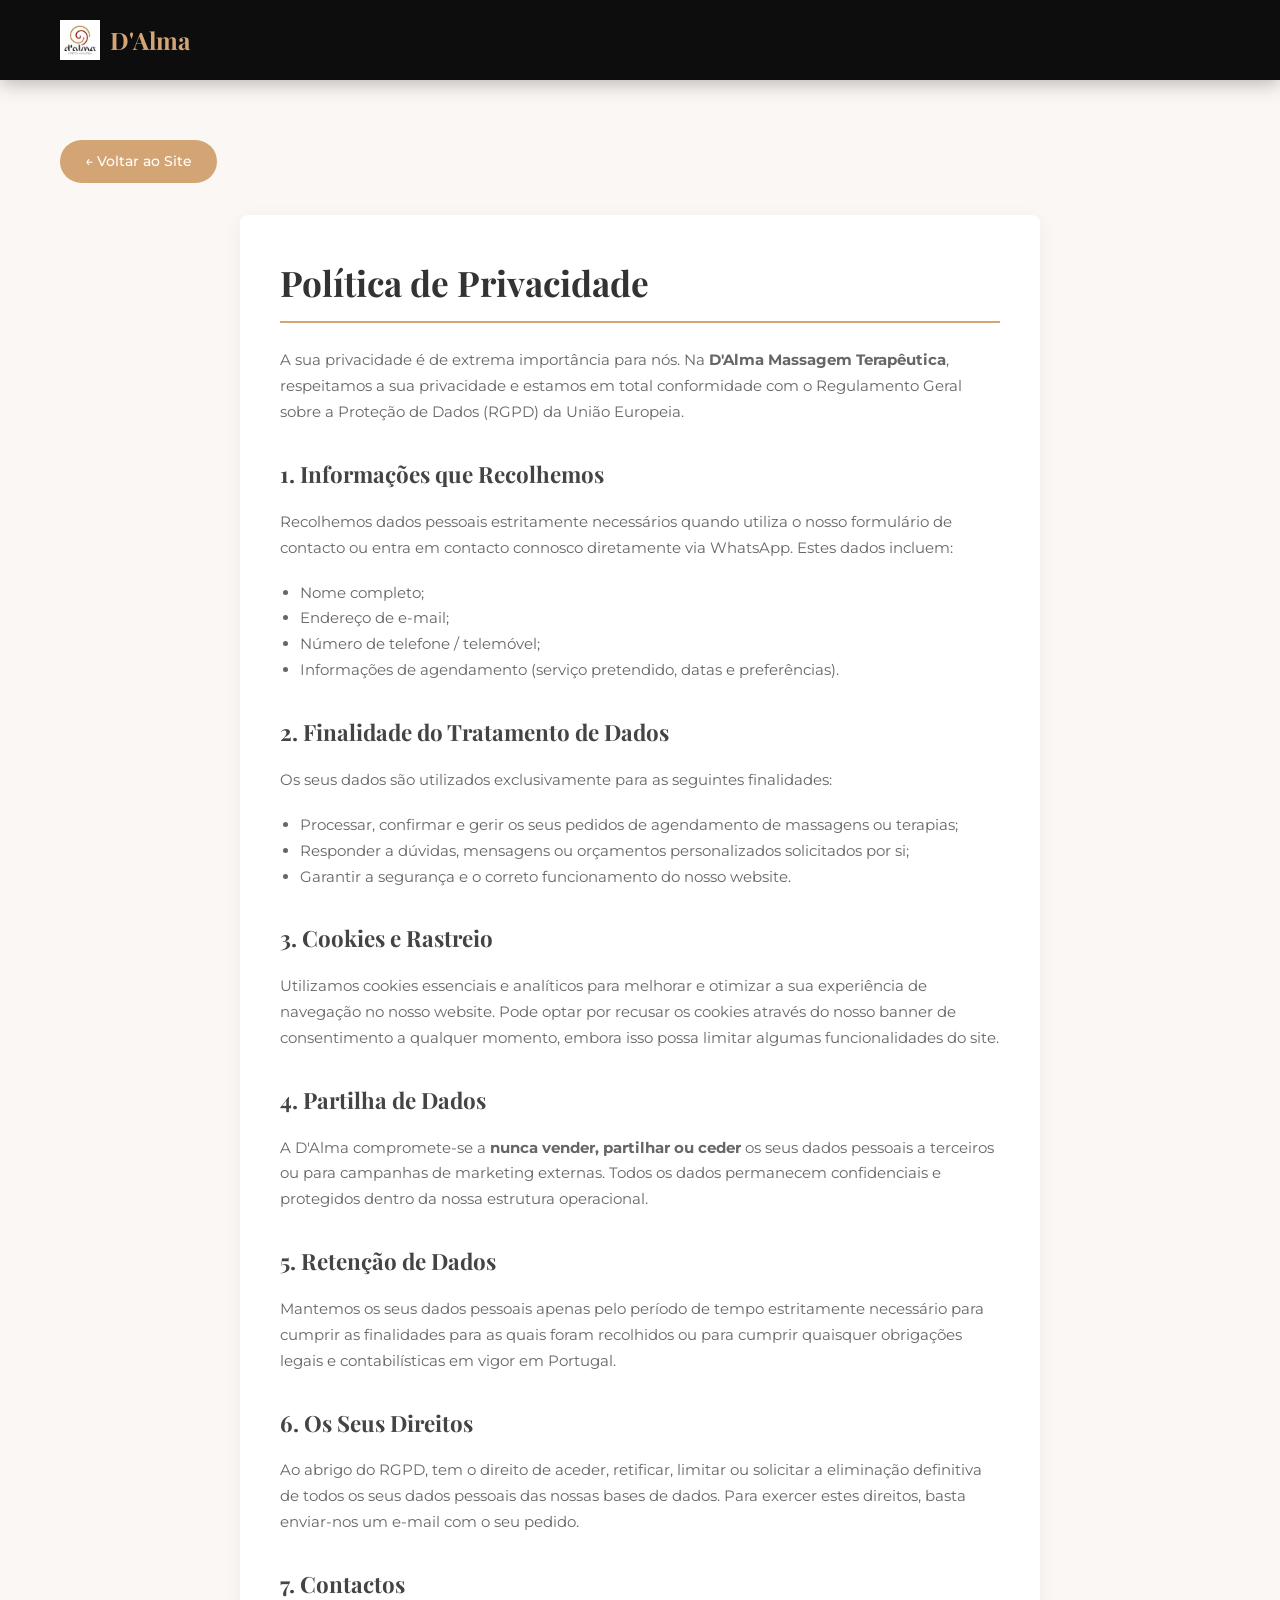
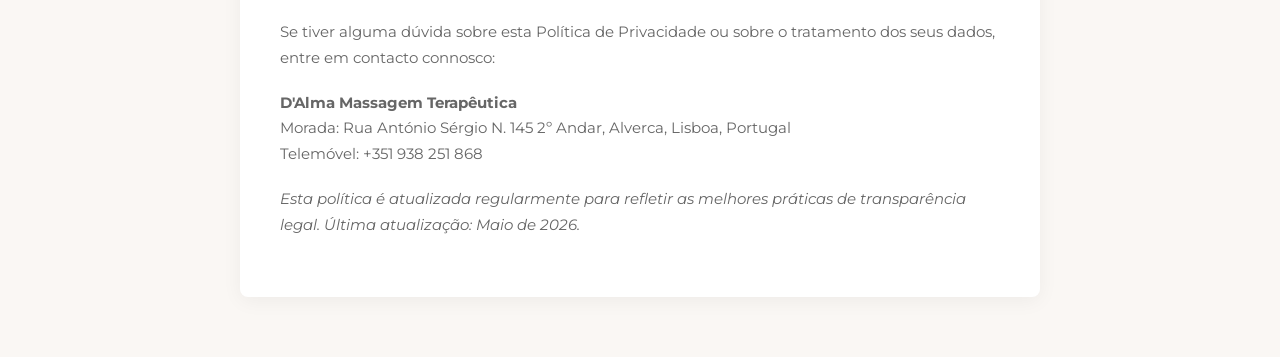
<file: politica-de-privacidade.html>
<!DOCTYPE html>
<html lang="pt-PT">
<head>
    <meta charset="UTF-8">
    <meta name="viewport" content="width=device-width, initial-scale=1.0">
    <title>Política de Privacidade - D'Alma Massagem Terapêutica</title>
    <meta name="robots" content="noindex, follow">
    <link rel="stylesheet" href="styles.css">
    <link href="https://fonts.googleapis.com/css2?family=Playfair+Display:wght@400;700&family=Montserrat:wght@300;400;500;600&display=swap" rel="stylesheet">
    <style>
        /* Dedicated Clean Styles for Legal Content Pages */
        .legal-page {
            padding: 140px 0 60px 0;
            background-color: #faf7f4;
            min-height: 100vh;
        }
        .legal-container {
            max-width: 800px;
            margin: 0 auto;
            background: #ffffff;
            padding: 40px;
            border-radius: 8px;
            box-shadow: 0 4px 20px rgba(0,0,0,0.05);
        }
        .legal-container h1 {
            font-family: 'Playfair Display', serif;
            color: #333;
            margin-bottom: 1.5rem;
            border-bottom: 2px solid #d4a574;
            padding-bottom: 10px;
            font-size: 2.2rem;
        }
        .legal-container h2 {
            font-family: 'Playfair Display', serif;
            color: #444;
            margin-top: 2rem;
            margin-bottom: 1rem;
            font-size: 1.4rem;
        }
        .legal-container p, .legal-container ul {
            font-family: 'Montserrat', sans-serif;
            color: #666;
            font-size: 0.95rem;
            line-height: 1.7;
            margin-bottom: 1.2rem;
        }
        .legal-container ul {
            padding-left: 20px;
        }
        .back-btn {
            display: inline-flex;
            align-items: center;
            background: #d4a574;
            color: #fff;
            text-decoration: none;
            padding: 10px 25px;
            border-radius: 25px;
            font-weight: 500;
            font-size: 0.9rem;
            margin-bottom: 2rem;
            transition: all 0.3s ease;
        }
        .back-btn:hover {
            background: #c19660;
            transform: translateY(-2px);
        }
        @media (max-width: 768px) {
            .legal-page { padding-top: 100px; }
            .legal-container { padding: 20px; }
        }
    </style>
</head>
<body>

    <nav class="navbar" style="background: rgba(0, 0, 0, 0.95);">
        <div class="nav-container">
            <div class="nav-logo">
                <img src="images/logo.jpg" alt="D'Alma Logo" class="nav-logo-img">
                <span>D'Alma</span>
            </div>
        </div>
    </nav>

    <main class="legal-page">
        <div class="container">
            <a href="index.html" class="back-btn">← Voltar ao Site</a>
            
            <div class="legal-container">
                <h1>Política de Privacidade</h1>
                <p>A sua privacidade é de extrema importância para nós. Na <strong>D'Alma Massagem Terapêutica</strong>, respeitamos a sua privacidade e estamos em total conformidade com o Regulamento Geral sobre a Proteção de Dados (RGPD) da União Europeia.</p>
                
                <h2>1. Informações que Recolhemos</h2>
                <p>Recolhemos dados pessoais estritamente necessários quando utiliza o nosso formulário de contacto ou entra em contacto connosco diretamente via WhatsApp. Estes dados incluem:</p>
                <ul>
                    <li>Nome completo;</li>
                    <li>Endereço de e-mail;</li>
                    <li>Número de telefone / telemóvel;</li>
                    <li>Informações de agendamento (serviço pretendido, datas e preferências).</li>
                </ul>

                <h2>2. Finalidade do Tratamento de Dados</h2>
                <p>Os seus dados são utilizados exclusivamente para as seguintes finalidades:</p>
                <ul>
                    <li>Processar, confirmar e gerir os seus pedidos de agendamento de massagens ou terapias;</li>
                    <li>Responder a dúvidas, mensagens ou orçamentos personalizados solicitados por si;</li>
                    <li>Garantir a segurança e o correto funcionamento do nosso website.</li>
                </ul>

                <h2>3. Cookies e Rastreio</h2>
                <p>Utilizamos cookies essenciais e analíticos para melhorar e otimizar a sua experiência de navegação no nosso website. Pode optar por recusar os cookies através do nosso banner de consentimento a qualquer momento, embora isso possa limitar algumas funcionalidades do site.</p>

                <h2>4. Partilha de Dados</h2>
                <p>A D'Alma compromete-se a <strong>nunca vender, partilhar ou ceder</strong> os seus dados pessoais a terceiros ou para campanhas de marketing externas. Todos os dados permanecem confidenciais e protegidos dentro da nossa estrutura operacional.</p>

                <h2>5. Retenção de Dados</h2>
                <p>Mantemos os seus dados pessoais apenas pelo período de tempo estritamente necessário para cumprir as finalidades para as quais foram recolhidos ou para cumprir quaisquer obrigações legais e contabilísticas em vigor em Portugal.</p>

                <h2>6. Os Seus Direitos</h2>
                <p>Ao abrigo do RGPD, tem o direito de aceder, retificar, limitar ou solicitar a eliminação definitiva de todos os seus dados pessoais das nossas bases de dados. Para exercer estes direitos, basta enviar-nos um e-mail com o seu pedido.</p>

                <h2>7. Contactos</h2>
                <p>Se tiver alguma dúvida sobre esta Política de Privacidade ou sobre o tratamento dos seus dados, entre em contacto connosco:</p>
                <p>
                    <strong>D'Alma Massagem Terapêutica</strong><br>
                    Morada: Rua António Sérgio N. 145 2º Andar, Alverca, Lisboa, Portugal<br>
                    Telemóvel: +351 938 251 868
                </p>
                <p><em>Esta política é atualizada regularmente para refletir as melhores práticas de transparência legal. Última atualização: Maio de 2026.</em></p>
            </div>
        </div>
    </main>

</body>
</html>
</file>
<file: styles.css>
/* Reset and Base Styles */
* {
    margin: 0;
    padding: 0;
    box-sizing: border-box;
}

body {
    font-family: 'Montserrat', sans-serif;
    line-height: 1.6;
    color: #333;
    background-color: #fff;
}

.container {
    max-width: 1200px;
    margin: 0 auto;
    padding: 0 20px;
}

/* Navigation */
.navbar {
    position: fixed;
    top: 0;
    width: 100%;
    background: rgba(0, 0, 0, 0.9);
    backdrop-filter: blur(10px);
    box-shadow: 0 2px 20px rgba(0, 0, 0, 0.3);
    z-index: 1000;
    transition: all 0.3s ease;
}

.nav-container {
    max-width: 1200px;
    margin: 0 auto;
    padding: 0 20px;
    display: flex;
    justify-content: space-between;
    align-items: center;
    height: 80px;
}

.nav-logo {
    display: flex;
    align-items: center;
    font-family: 'Playfair Display', serif;
    font-size: 1.5rem;
    font-weight: 700;
    color: #d4a574;
}

.logo-placeholder {
    width: 50px;
    height: 50px;
    background: rgba(255, 255, 255, 0.1);
    border: 2px solid rgba(255, 255, 255, 0.3);
    border-radius: 10px;
    display: flex;
    justify-content: center;
    align-items: center;
    margin-right: 15px;
    transition: all 0.3s ease;
}

.logo-placeholder span {
    color: white;
    font-size: 0.8rem;
    font-weight: 600;
    letter-spacing: 1px;
}

.logo-placeholder:hover {
    background: rgba(255, 255, 255, 0.2);
    border-color: rgba(255, 255, 255, 0.5);
}

/* Logo Images */
.nav-logo-img {
    height: 40px;
    width: auto;
    margin-right: 10px;
    vertical-align: middle;
}

.actual-logo {
    height: 50px;
    width: auto;
    margin-right: 10px;
    vertical-align: middle;
}

.nav-logo i {
    margin-right: 10px;
    font-size: 1.8rem;
}

.nav-menu {
    display: flex;
    list-style: none;
    gap: 2rem;
}

.nav-menu a {
    text-decoration: none;
    color: #ffffff;
    font-weight: 500;
    transition: color 0.3s ease;
    position: relative;
}

.nav-menu a:hover {
    color: #d4a574;
}

.nav-menu a::after {
    content: '';
    position: absolute;
    bottom: -5px;
    left: 0;
    width: 0;
    height: 2px;
    background: #d4a574;
    transition: width 0.3s ease;
}

.nav-menu a:hover::after {
    width: 100%;
}

.nav-phone {
    margin-left: 1rem;
}

.nav-phone a {
    background: #d4a574;
    color: white !important;
    padding: 8px 16px;
    border-radius: 25px;
    transition: all 0.3s ease;
}

.nav-phone a:hover {
    background: #c19660 !important;
    transform: translateY(-2px);
}

.nav-phone a::after {
    display: none;
}

.nav-phone i {
    margin-right: 8px;
}

.hamburger {
    display: none;
    flex-direction: column;
    cursor: pointer;
}

.hamburger span {
    width: 25px;
    height: 3px;
    background: #ffffff;
    margin: 3px 0;
    transition: 0.3s;
}

/* Hero Section */
.hero {
    min-height: 100vh;
    display: flex;
    align-items: center;
    position: relative;
    overflow: hidden;
    margin-top: 80px;
}

.hero-background {
    position: absolute;
    top: 0;
    left: 0;
    width: 100%;
    height: 100%;
    background: linear-gradient(135deg, #8b5a3c 0%, #d4a574 50%, #e8c4a0 100%);
    z-index: -2;
}

.hero-overlay {
    position: absolute;
    top: 0;
    left: 0;
    width: 100%;
    height: 100%;
    background: rgba(0, 0, 0, 0.4);
    z-index: -1;
}

.hero-content {
    display: flex;
    align-items: center;
    justify-content: space-between;
    max-width: 1200px;
    margin: 0 auto;
    padding: 0 20px;
    width: 100%;
    z-index: 1;
    position: relative;
}

.hero-text {
    flex: 1;
    max-width: 600px;
    color: white;
}

.hero h1 {
    font-family: 'Playfair Display', serif;
    font-size: 4rem;
    font-weight: 700;
    color: white;
    margin-bottom: 1.5rem;
    line-height: 1.1;
    text-shadow: 2px 2px 4px rgba(0, 0, 0, 0.3);
}

.hero-subtitle {
    font-size: 1.3rem;
    color: rgba(255, 255, 255, 0.9);
    margin-bottom: 2.5rem;
    font-weight: 300;
    line-height: 1.5;
}

.hero-buttons {
    display: flex;
    gap: 1rem;
    flex-wrap: wrap;
}

.cta-button {
    padding: 15px 40px;
    font-size: 1rem;
    font-weight: 600;
    border-radius: 50px;
    cursor: pointer;
    transition: all 0.3s ease;
    border: none;
    text-decoration: none;
    display: inline-block;
}

.cta-button.primary {
    background: #d4a574;
    color: white;
    box-shadow: 0 4px 15px rgba(212, 165, 116, 0.4);
}

.cta-button.primary:hover {
    background: #c19660;
    transform: translateY(-2px);
    box-shadow: 0 6px 20px rgba(212, 165, 116, 0.5);
}

.cta-button.secondary {
    background: transparent;
    color: white;
    border: 2px solid white;
    box-shadow: 0 4px 15px rgba(255, 255, 255, 0.2);
}

.cta-button.secondary:hover {
    background: white;
    color: #d4a574;
    transform: translateY(-2px);
    box-shadow: 0 6px 20px rgba(255, 255, 255, 0.3);
}

.hero-image {
    flex: 1;
    display: flex;
    justify-content: center;
    align-items: center;
}

.hero-placeholder {
    width: 400px;
    height: 400px;
    background: rgba(255, 255, 255, 0.1);
    border: 3px solid rgba(255, 255, 255, 0.3);
    border-radius: 50%;
    display: flex;
    justify-content: center;
    align-items: center;
    box-shadow: 0 20px 40px rgba(0, 0, 0, 0.3);
    backdrop-filter: blur(5px);
}

.hero-placeholder i {
    font-size: 4rem;
    color: white;
}

.hero-scroll {
    position: absolute;
    bottom: 30px;
    left: 50%;
    transform: translateX(-50%);
    z-index: 2;
}

.scroll-indicator {
    display: flex;
    flex-direction: column;
    align-items: center;
    color: white;
    font-size: 0.9rem;
    font-weight: 300;
    animation: bounce 2s infinite;
}

.scroll-indicator i {
    margin-top: 8px;
    font-size: 1.2rem;
}

@keyframes bounce {
    0%, 20%, 50%, 80%, 100% {
        transform: translateX(-50%) translateY(0);
    }
    40% {
        transform: translateX(-50%) translateY(-10px);
    }
    60% {
        transform: translateX(-50%) translateY(-5px);
    }
}

/* Services Section */
.services {
    padding: 100px 0;
    background: white;
}

.services h2 {
    font-family: 'Playfair Display', serif;
    font-size: 3rem;
    text-align: center;
    margin-bottom: 3rem;
    color: #333;
}

.services-grid {
    display: grid;
    grid-template-columns: repeat(auto-fit, minmax(280px, 1fr));
    gap: 2rem;
    align-items: stretch;
}

.service-card {
    background: #fafafa;
    padding: 2rem;
    border-radius: 15px;
    text-align: center;
    transition: all 0.3s ease;
    border: 1px solid #f0f0f0;
    display: flex;
    flex-direction: column;
    height: 100%;
}

.service-card:hover {
    transform: translateY(-10px);
    box-shadow: 0 15px 30px rgba(0, 0, 0, 0.1);
}

.service-image {
    width: 100%;
    height: 200px;
    overflow: hidden;
    border-radius: 10px;
    margin-bottom: 1.5rem;
}

.service-image img {
    width: 100%;
    height: 100%;
    object-fit: cover;
    transition: transform 0.3s ease;
}

.service-card:hover .service-image img {
    transform: scale(1.05);
}

.service-card h3 {
    font-family: 'Playfair Display', serif;
    font-size: 1.5rem;
    margin-bottom: 1rem;
    color: #333;
}

.service-card p {
    color: #666;
    line-height: 1.6;
    flex-grow: 1;
    display: flex;
    flex-direction: column;
    justify-content: flex-start;
    text-align: left;
    margin-bottom: 1.5rem;
}

.learn-more-btn {
    background: #d4a574;
    color: white;
    border: none;
    padding: 12px 24px;
    border-radius: 25px;
    font-size: 0.9rem;
    font-weight: 600;
    cursor: pointer;
    transition: all 0.3s ease;
    margin-top: auto;
}

.learn-more-btn:hover {
    background: #c19660;
    transform: translateY(-2px);
    box-shadow: 0 4px 15px rgba(212, 165, 116, 0.4);
}

/* Our Space Section */
.our-space {
    padding: 100px 0;
    background: #fdf6f0;
}

.our-space h2 {
    font-family: 'Playfair Display', serif;
    font-size: 3rem;
    text-align: center;
    margin-bottom: 3rem;
    color: #333;
}

.space-grid {
    display: grid;
    grid-template-columns: repeat(auto-fit, minmax(250px, 1fr));
    gap: 2rem;
}

.space-item {
    position: relative;
    overflow: hidden;
    border-radius: 15px;
    box-shadow: 0 10px 25px rgba(0, 0, 0, 0.1);
}

.space-image {
    width: 100%;
    height: 250px;
    overflow: hidden;
    border-radius: 15px;
}

.space-image img {
    width: 100%;
    height: 100%;
    object-fit: cover;
    object-position: center;
    transition: transform 0.3s ease;
    filter: brightness(0.95) contrast(0.98);
    cursor: pointer;
}

.space-item:hover .space-image img {
    transform: scale(1.05);
    filter: brightness(1) contrast(1);
}

.space-placeholder {
    width: 100%;
    height: 250px;
    background: linear-gradient(135deg, #f0f0f0 0%, #e0e0e0 100%);
    display: flex;
    justify-content: center;
    align-items: center;
    transition: all 0.3s ease;
}

.space-placeholder i {
    font-size: 3rem;
    color: #d4a574;
    transition: all 0.3s ease;
}

.space-item:hover .space-placeholder {
    background: linear-gradient(135deg, #e8e8e8 0%, #d8d8d8 100%);
    transform: translateY(-5px);
    box-shadow: 0 15px 30px rgba(0, 0, 0, 0.15);
}

.space-item:hover .space-placeholder i {
    transform: scale(1.1);
    color: #c19660;
}

/* Gallery Section */
.gallery {
    padding: 100px 0;
    background: #fdf6f0;
}

.gallery h2 {
    font-family: 'Playfair Display', serif;
    font-size: 3rem;
    text-align: center;
    margin-bottom: 3rem;
    color: #333;
}

.gallery-grid {
    display: grid;
    grid-template-columns: repeat(auto-fit, minmax(300px, 1fr));
    gap: 2rem;
}

.gallery-item {
    position: relative;
    overflow: hidden;
    border-radius: 15px;
    box-shadow: 0 10px 25px rgba(0, 0, 0, 0.1);
}

.gallery-image {
    width: 100%;
    height: 300px;
    overflow: hidden;
    border-radius: 15px;
}

.gallery-image img {
    width: 100%;
    height: 100%;
    object-fit: cover;
    object-position: center;
    transition: transform 0.3s ease;
    cursor: pointer;
}

.gallery-item:hover .gallery-image img {
    transform: scale(1.05);
}

/* Show More Button */
.show-more-btn {
    display: block;
    margin: 2rem auto 0;
    padding: 12px 30px;
    background: #d4a574;
    color: white;
    border: none;
    border-radius: 25px;
    font-size: 1rem;
    font-weight: 600;
    cursor: pointer;
    transition: all 0.3s ease;
    text-align: center;
}

.show-more-btn:hover {
    background: #c19660;
    transform: translateY(-2px);
    box-shadow: 0 4px 15px rgba(212, 165, 116, 0.4);
}

.gallery-placeholder {
    width: 100%;
    height: 300px;
    background: linear-gradient(135deg, #e8c4a0 0%, #d4a574 100%);
    display: flex;
    justify-content: center;
    align-items: center;
    transition: transform 0.3s ease;
}

.gallery-item:hover .gallery-placeholder {
    transform: scale(1.05);
}

.gallery-placeholder i {
    font-size: 3rem;
    color: white;
}

/* Pricing Section */
.pricing {
    padding: 100px 0;
    background: white;
}

.pricing h2 {
    font-family: 'Playfair Display', serif;
    font-size: 3rem;
    text-align: center;
    margin-bottom: 3rem;
    color: #333;
}

.pricing-grid {
    display: grid;
    grid-template-columns: repeat(auto-fit, minmax(300px, 1fr));
    gap: 2rem;
    max-width: 1000px;
    margin: 0 auto;
}

.pricing-card {
    background: #fafafa;
    padding: 2.5rem;
    border-radius: 15px;
    text-align: center;
    transition: all 0.3s ease;
    border: 2px solid transparent;
}

.pricing-card:hover {
    transform: translateY(-5px);
    box-shadow: 0 15px 30px rgba(0, 0, 0, 0.1);
}

.pricing-card.featured {
    border-color: #d4a574;
    background: linear-gradient(135deg, #fdf6f0 0%, #fafafa 100%);
}

.pricing-card h3 {
    font-family: 'Playfair Display', serif;
    font-size: 1.8rem;
    margin-bottom: 1rem;
    color: #333;
}

.price {
    font-size: 3rem;
    font-weight: 700;
    color: #d4a574;
    margin-bottom: 2rem;
}

.pricing-card ul {
    list-style: none;
    margin-bottom: 2rem;
}

.pricing-card li {
    padding: 0.5rem 0;
    color: #666;
    border-bottom: 1px solid #eee;
}

.pricing-card li:last-child {
    border-bottom: none;
}

/* Contact Section */
.contact {
    padding: 100px 0;
    background: #fdf6f0;
}

.contact h2 {
    font-family: 'Playfair Display', serif;
    font-size: 3rem;
    text-align: center;
    margin-bottom: 3rem;
    color: #333;
}

.contact-content {
    display: grid;
    grid-template-columns: 1fr 1fr;
    gap: 4rem;
    max-width: 1000px;
    margin: 0 auto;
}

.contact-info {
    display: flex;
    flex-direction: column;
    gap: 2rem;
}

.contact-item {
    display: flex;
    align-items: flex-start;
    gap: 1rem;
}

.contact-item i {
    font-size: 1.5rem;
    color: #d4a574;
    margin-top: 0.5rem;
}

.contact-item h4 {
    font-family: 'Playfair Display', serif;
    font-size: 1.2rem;
    margin-bottom: 0.5rem;
    color: #333;
}

.contact-item p {
    color: #666;
    line-height: 1.6;
}

.contact-form {
    background: white;
    padding: 2rem;
    border-radius: 15px;
    box-shadow: 0 10px 25px rgba(0, 0, 0, 0.1);
}

.contact-form input,
.contact-form select,
.contact-form textarea {
    width: 100%;
    padding: 1rem;
    margin-bottom: 1rem;
    border: 1px solid #ddd;
    border-radius: 8px;
    font-family: 'Montserrat', sans-serif;
    font-size: 1rem;
    transition: border-color 0.3s ease;
}

.contact-form input:focus,
.contact-form select:focus,
.contact-form textarea:focus {
    outline: none;
    border-color: #d4a574;
}

.submit-btn {
    width: 100%;
    background: #d4a574;
    color: white;
    border: none;
    padding: 1rem;
    font-size: 1rem;
    font-weight: 600;
    border-radius: 8px;
    cursor: pointer;
    transition: all 0.3s ease;
}

.submit-btn:hover {
    background: #c19660;
}
/* Contact Map Container */
.contact-map {
    flex: 1;
    min-width: 300px;
    height: 380px;
    border-radius: 8px;
    overflow: hidden;
    box-shadow: 0 10px 30px rgba(0, 0, 0, 0.08);
    border: 1px solid rgba(212, 165, 116, 0.15);
    transition: transform 0.3s ease;
}

.contact-map:hover {
    transform: translateY(-3px);
    border-color: rgba(212, 165, 116, 0.4);
}

.contact-map iframe {
    width: 100%;
    height: 100%;
    border: 0;
}

/* Mobile responsive fixes for contact layout layout side-by-side layout spacing */
@media (max-width: 768px) {
    .contact-content {
        display: flex;
        flex-direction: column;
        gap: 2rem;
    }
    .contact-map {
        height: 300px;
        width: 100%;
    }
}
/* WhatsApp Floating Button */
.whatsapp-float {
    position: fixed;
    bottom: 30px;
    right: 30px;
    background: linear-gradient(135deg, #25d366, #1da851);
    color: white;
    border-radius: 50px;
    width: 60px;
    height: 60px;
    display: flex;
    align-items: center;
    justify-content: center;
    box-shadow: 0 8px 25px rgba(37, 34, 33, 0.4), 0 0 20px rgba(0, 0, 0, 0.2);
    z-index: 1000;
    transition: all 0.4s cubic-bezier(0.68, -0.55, 0.265, 1.55);
    text-decoration: none;
    animation: whatsapp-pulse 2s infinite;
    cursor: pointer;
}

.whatsapp-float:hover {
    background: linear-gradient(135deg, #1da851, #25d366);
    transform: scale(1.15) rotate(5deg);
    box-shadow: 0 12px 35px rgba(37, 34, 33, 0.5), 0 0 30px rgba(0, 0, 0, 0.3);
}

@keyframes whatsapp-pulse {
    0% {
        box-shadow: 0 0 0 0 rgba(0, 0, 0, 0.2);
    }
    50% {
        box-shadow: 0 0 0 25px rgba(37, 34, 33, 0.4);
    }
    100% {
        box-shadow: 0 0 0 0 rgba(0, 0, 0, 0.2);
    }
}

@keyframes whatsapp-bounce {
    0%, 20%, 50%, 80%, 100% {
        transform: translateY(0);
    }
    40% {
        transform: translateY(-10px);
    }
    60% {
        transform: translateY(-5px);
    }
}

.whatsapp-float i {
    font-size: 28px;
    animation: whatsapp-bounce 2s infinite;
}

/* Mobile Responsive */
@media (max-width: 768px) {
    .whatsapp-float {
        bottom: 15px;
        left: 15px;
        width: 50px;
        height: 50px;
    }
    
    .whatsapp-float i {
        font-size: 20px;
        margin-right: 6px;
    }
    
    .whatsapp-float span {
        font-size: 10px;
    }
}

/* Lightbox Styles */
.lightbox {
    display: none;
    position: fixed;
    z-index: 2000;
    left: 0;
    top: 0;
    width: 100%;
    height: 100%;
    background-color: rgba(0, 0, 0, 0.9);
    animation: fadeIn 0.3s ease;
}

.lightbox-content {
    position: relative;
    margin: auto;
    padding: 0;
    width: 90%;
    max-width: 1200px;
    height: 90%;
    max-height: 800px;
    display: flex;
    align-items: center;
    justify-content: center;
    animation: zoomIn 0.3s ease;
}

.lightbox-content img {
    max-width: 100%;
    max-height: 100%;
    object-fit: contain;
    border-radius: 10px;
    box-shadow: 0 20px 60px rgba(0, 0, 0, 0.5);
}

.lightbox-close {
    position: absolute;
    top: 20px;
    right: 35px;
    color: #f1f1f1;
    font-size: 40px;
    font-weight: bold;
    cursor: pointer;
    transition: 0.3s ease;
    z-index: 2001;
}

.lightbox-close:hover {
    color: #d4a574;
    transform: scale(1.1);
}

@keyframes fadeIn {
    from { opacity: 0; }
    to { opacity: 1; }
}

@keyframes zoomIn {
    from { transform: scale(0.8); opacity: 0; }
    to { transform: scale(1); opacity: 1; }
}

/* Footer */
.footer {
    background: #333;
    color: white;
    padding: 3rem 0 1rem;
}

.footer-content {
    display: flex;
    justify-content: space-between;
    align-items: center;
    margin-bottom: 2rem;
}

.footer-logo {
    display: flex;
    align-items: center;
    font-family: 'Playfair Display', serif;
    font-size: 1.5rem;
    font-weight: 700;
}

.footer-logo-placeholder {
    width: 40px;
    height: 40px;
    background: rgba(255, 255, 255, 0.1);
    border: 2px solid rgba(255, 255, 255, 0.3);
    border-radius: 8px;
    display: flex;
    justify-content: center;
    align-items: center;
    margin-right: 12px;
    transition: all 0.3s ease;
}

.footer-logo-placeholder span {
    color: white;
    font-size: 0.7rem;
    font-weight: 600;
    letter-spacing: 1px;
}

.footer-logo-placeholder:hover {
    background: rgba(255, 255, 255, 0.2);
    border-color: rgba(255, 255, 255, 0.5);
}

.footer-logo i {
    margin-right: 10px;
    color: #d4a574;
}

.footer-social a {
    color: white;
    font-size: 1.5rem;
    margin-left: 1rem;
    transition: color 0.3s ease;
}

.footer-social a:hover {
    color: #d4a574;
}

.footer-bottom {
    text-align: center;
    padding-top: 2rem;
    border-top: 1px solid #555;
    color: #999;
}

/* Custom Scrollbar Styling */
::-webkit-scrollbar {
    width: 8px;
}
/* Footer Legal Compliance Row */
.footer-legal {
    display: flex;
    flex-direction: column;
    align-items: center;
    text-align: center;
    gap: 1.2rem;
    padding: 1.5rem 0;
    border-top: 1px solid #444;
}

.livro-reclamacoes-link {
    color: #d4a574;
    text-decoration: none;
    font-weight: 500;
    font-size: 0.85rem;
    transition: all 0.3s ease;
    display: inline-flex;
    align-items: center;
    gap: 0.5rem;
    border: 1px solid rgba(212, 165, 116, 0.3);
    padding: 8px 20px;
    border-radius: 4px;
    background: rgba(255, 255, 255, 0.02);
}

.livro-reclamacoes-link:hover {
    color: #c19660;
    border-color: #c19660;
    background: rgba(255, 255, 255, 0.05);
}

.legal-text p {
    max-width: 850px;
    margin: 0 auto;
    font-size: 0.75rem;
    line-height: 1.5;
    color: #999;
}

.legal-text strong {
    color: #bbb;
}
::-webkit-scrollbar-track {
    background: #fdf6f0;
}

::-webkit-scrollbar-thumb {
    background: rgba(212, 165, 116, 0.4);
    border-radius: 4px;
    border: none;
}

::-webkit-scrollbar-thumb:hover {
    background: rgba(212, 165, 116, 0.6);
}

/* Dark section scrollbar (for hero section) */
.hero::-webkit-scrollbar-track {
    background: rgba(139, 90, 60, 0.3);
}

.hero::-webkit-scrollbar-thumb {
    background: rgba(212, 165, 116, 0.3);
}

.hero::-webkit-scrollbar-thumb:hover {
    background: rgba(212, 165, 116, 0.5);
}

/* Firefox scrollbar styling */
* {
    scrollbar-width: thin;
    scrollbar-color: rgba(212, 165, 116, 0.4) #fdf6f0;
}

/* Cookie Consent Banner */
.cookie-banner {
    position: fixed;
    bottom: 0;
    left: 0;
    right: 0;
    background: rgba(0, 0, 0, 0.95);
    backdrop-filter: blur(10px);
    color: white;
    padding: 1.5rem;
    z-index: 10000;
    transform: translateY(100%);
    transition: transform 0.3s ease;
    box-shadow: 0 -4px 20px rgba(0, 0, 0, 0.3);
}

.cookie-banner.show {
    transform: translateY(0);
}

.cookie-content {
    max-width: 1200px;
    margin: 0 auto;
    display: flex;
    justify-content: space-between;
    align-items: center;
    gap: 2rem;
}

.cookie-content p {
    margin: 0;
    font-size: 0.9rem;
    line-height: 1.5;
    flex: 1;
}

.cookie-buttons {
    display: flex;
    gap: 1rem;
    flex-shrink: 0;
}

.cookie-btn {
    padding: 10px 20px;
    border: none;
    border-radius: 25px;
    font-size: 0.9rem;
    font-weight: 600;
    cursor: pointer;
    transition: all 0.3s ease;
    text-decoration: none;
}

.cookie-btn.accept {
    background: #d4a574;
    color: white;
}

.cookie-btn.accept:hover {
    background: #c19660;
    transform: translateY(-2px);
}

.cookie-btn.decline {
    background: transparent;
    color: white;
    border: 2px solid rgba(255, 255, 255, 0.3);
}

.cookie-btn.decline:hover {
    background: rgba(255, 255, 255, 0.1);
    border-color: rgba(255, 255, 255, 0.5);
}

/* Responsive Design */
@media (max-width: 768px) {
    .nav-menu {
        position: fixed;
        left: -100%;
        top: 80px;
        flex-direction: column;
        background: rgba(0, 0, 0, 0.95);
        width: 100%;
        text-align: center;
        transition: 0.3s;
        box-shadow: 0 10px 27px rgba(0, 0, 0, 0.3);
        padding: 2rem 0;
    }

    .nav-menu.active {
        left: 0;
    }

    .hamburger {
        display: flex;
    }

    .hero {
        min-height: 100vh;
        padding: 2rem 20px;
        align-items: center;
        justify-content: center;
    }

    .hero-content {
        flex-direction: column;
        text-align: center;
        gap: 2rem;
        padding: 0;
    }

    .hero-text {
        max-width: 100%;
        flex: none;
    }

    .hero h1 {
        font-size: 2.5rem;
        margin-bottom: 1rem;
    }

    .hero-subtitle {
        font-size: 1.1rem;
        margin-bottom: 2rem;
    }

    .hero-buttons {
        justify-content: center;
        gap: 1rem;
    }

    .cta-button {
        padding: 12px 30px;
        font-size: 0.9rem;
    }

    .hero-image {
        flex: none;
        margin-top: 1rem;
    }

    .hero-placeholder {
        width: 250px;
        height: 250px;
    }

    .hero-placeholder i {
        font-size: 3rem;
    }

    .hero-scroll {
        bottom: 20px;
    }

    .scroll-indicator {
        font-size: 0.8rem;
    }

    .cookie-content {
        flex-direction: column;
        text-align: center;
        gap: 1rem;
    }

    .cookie-buttons {
        justify-content: center;
    }

    .space-grid {
        grid-template-columns: 1fr;
    }

    .contact-content {
        grid-template-columns: 1fr;
        gap: 2rem;
    }

    .services h2,
    .our-space h2,
    .gallery h2,
    .contact h2 {
        font-size: 2rem;
    }

    .footer-content {
        flex-direction: column;
        gap: 1rem;
        text-align: center;
    }
}

@media (max-width: 480px) {
    .hero {
        min-height: 100vh;
        padding: 1rem 15px;
    }

    .hero-content {
        gap: 1.5rem;
    }

    .hero h1 {
        font-size: 2rem;
        margin-bottom: 0.8rem;
    }

    .hero-subtitle {
        font-size: 1rem;
        margin-bottom: 1.5rem;
    }

    .hero-buttons {
        flex-direction: column;
        align-items: center;
        gap: 0.8rem;
    }

    .cta-button {
        width: 200px;
        padding: 12px 20px;
        font-size: 0.9rem;
    }

    .hero-placeholder {
        width: 200px;
        height: 200px;
    }

    .hero-placeholder i {
        font-size: 2.5rem;
    }

    .space-grid,
    .gallery-grid {
        grid-template-columns: 1fr;
    }

    .service-card {
        padding: 1.5rem;
    }

    .service-image {
        height: 150px;
    }
}

/* Service Modal Styles */
.service-modal {
    display: none;
    position: fixed;
    z-index: 10000;
    left: 0;
    top: 0;
    width: 100%;
    height: 100%;
    background-color: rgba(0, 0, 0, 0.8);
    backdrop-filter: blur(5px);
    opacity: 0;
    transition: opacity 0.3s ease;
}

.service-modal.show {
    display: flex;
    align-items: center;
    justify-content: center;
    opacity: 1;
}

.modal-content {
    background: white;
    border-radius: 20px;
    max-width: 800px;
    width: 90%;
    max-height: 90vh;
    overflow-y: auto;
    position: relative;
    transform: scale(0.9);
    transition: transform 0.3s ease;
    box-shadow: 0 20px 60px rgba(0, 0, 0, 0.3);
}

.service-modal.show .modal-content {
    transform: scale(1);
}

.modal-header {
    display: flex;
    justify-content: space-between;
    align-items: center;
    padding: 2rem 2rem 1rem;
    border-bottom: 1px solid #f0f0f0;
}

.modal-header h3 {
    font-family: 'Playfair Display', serif;
    font-size: 2rem;
    color: #333;
    margin: 0;
}

.modal-close {
    background: none;
    border: none;
    font-size: 2rem;
    color: #999;
    cursor: pointer;
    transition: color 0.3s ease;
    padding: 0;
    width: 40px;
    height: 40px;
    display: flex;
    align-items: center;
    justify-content: center;
}

.modal-close:hover {
    color: #333;
}

.modal-body {
    display: grid;
    grid-template-columns: 1fr 1fr;
    gap: 2rem;
    padding: 2rem;
}

.modal-image {
    width: 100%;
    height: 250px;
    overflow: hidden;
    border-radius: 15px;
}

.modal-image img {
    width: 100%;
    height: 100%;
    object-fit: cover;
}

.modal-info {
    display: flex;
    flex-direction: column;
    gap: 1.5rem;
}

.modal-description {
    color: #666;
    line-height: 1.6;
}

.modal-benefits h4,
.modal-duration h4,
.modal-contact h4 {
    font-family: 'Playfair Display', serif;
    font-size: 1.2rem;
    color: #333;
    margin-bottom: 0.5rem;
}

.modal-benefits ul {
    list-style: none;
    padding: 0;
}

.modal-benefits li {
    padding: 0.5rem 0;
    color: #666;
    position: relative;
    padding-left: 1.5rem;
}

.modal-benefits li::before {
    content: '✓';
    position: absolute;
    left: 0;
    color: #d4a574;
    font-weight: bold;
}

.modal-duration p,
.modal-contact p {
    color: #666;
    margin: 0;
}

.modal-cta-btn {
    background: #d4a574;
    color: white;
    border: none;
    padding: 15px 30px;
    border-radius: 25px;
    font-size: 1rem;
    font-weight: 600;
    cursor: pointer;
    transition: all 0.3s ease;
    margin-top: 1rem;
}

.modal-cta-btn:hover {
    background: #c19660;
    transform: translateY(-2px);
    box-shadow: 0 4px 15px rgba(212, 165, 116, 0.4);
}

/* Responsive Modal */
@media (max-width: 768px) {
    .modal-content {
        width: 95%;
        max-height: 95vh;
    }
    
    .modal-header {
        padding: 1.5rem 1.5rem 1rem;
    }
    
    .modal-header h3 {
        font-size: 1.5rem;
    }
    
    .modal-body {
        grid-template-columns: 1fr;
        gap: 1.5rem;
        padding: 1.5rem;
    }
    
    .modal-image {
        height: 200px;
    }
}
/* ============= TESTIMONIALS SECTION ============ */
.testimonials {
    padding: 80px 0;
    background-color: #faf7f4; /* Tom creme suave para destacar das secções brancas */
    text-align: center;
}

.testimonials h2 {
    font-family: 'Playfair Display', serif;
    font-size: 2.5rem;
    color: #333;
    margin-bottom: 3rem;
    position: relative;
}

.testimonials h2::after {
    content: '';
    display: block;
    width: 50px;
    height: 2px;
    background-color: #d4a574; /* Ouro da marca */
    margin: 10px auto 0 auto;
}

.testimonials-grid {
    display: grid;
    grid-template-columns: repeat(auto-fit, minmax(300px, 1fr));
    gap: 2rem;
    margin-top: 2rem;
}

.testimonial-card {
    background: #ffffff;
    padding: 35px 30px;
    border-radius: 8px;
    box-shadow: 0 5px 25px rgba(0, 0, 0, 0.04);
    border: 1px solid rgba(212, 165, 116, 0.12);
    transition: all 0.3s ease;
    display: flex;
    flex-direction: column;
    justify-content: space-between;
}

.testimonial-card:hover {
    transform: translateY(-5px);
    border-color: rgba(212, 165, 116, 0.4);
    box-shadow: 0 10px 30px rgba(212, 165, 116, 0.1);
}

.testimonial-stars {
    color: #d4a574;
    margin-bottom: 1.2rem;
    font-size: 0.95rem;
}

.testimonial-text {
    font-style: italic;
    color: #666;
    font-size: 0.95rem;
    line-height: 1.7;
    margin-bottom: 1.5rem;
}

.testimonial-name {
    font-family: 'Montserrat', sans-serif;
    font-weight: 600;
    color: #333;
    font-size: 1rem;
    letter-spacing: 0.5px;
}
</file>
